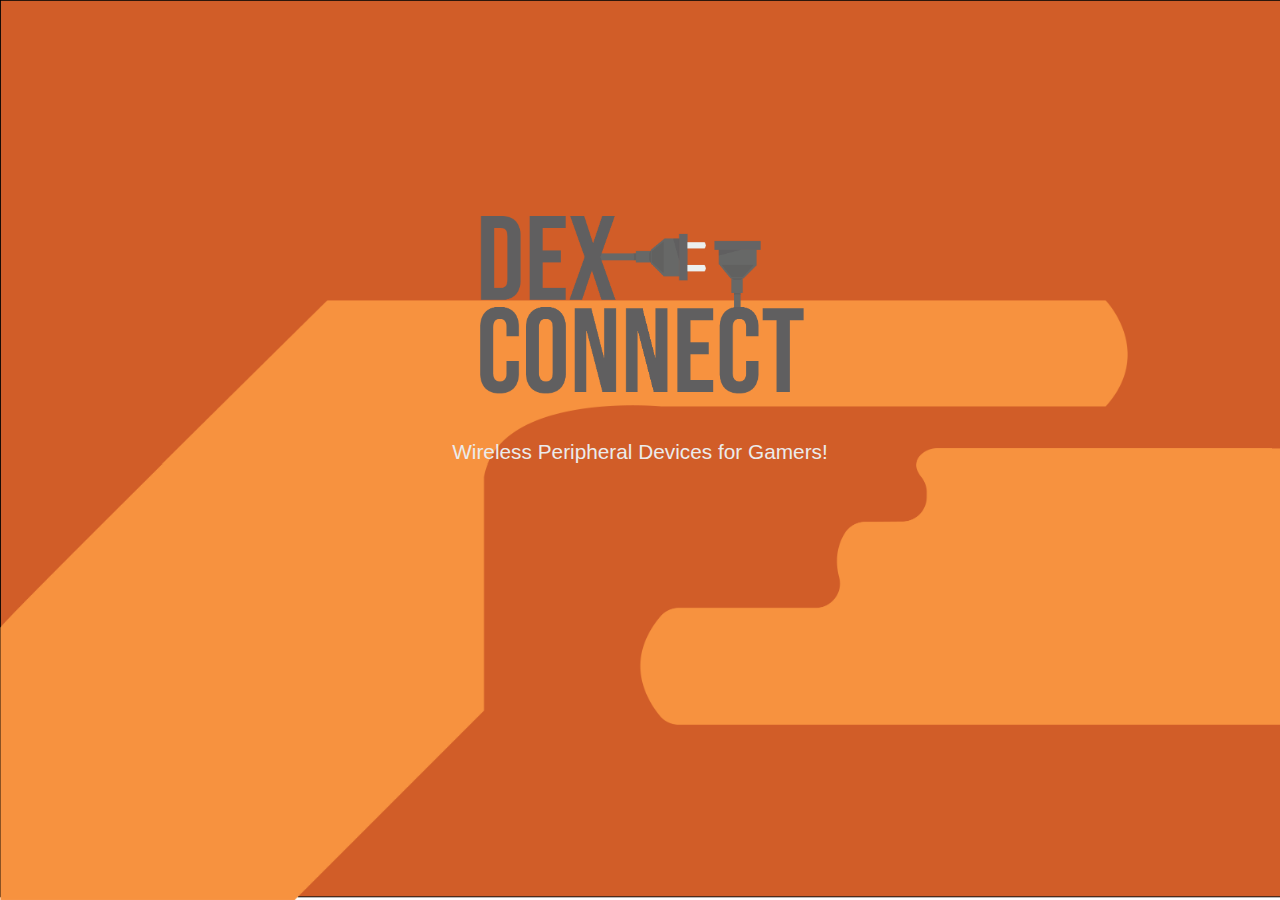
<file: sponsorsWebsites/dexconnectPeripheralDevices/index.htm>
<!DOCTYPE html>
<html>
<head>
    <meta charset="utf-8" />
    <meta http-equiv="X-UA-Compatible" content="IE=edge">
    <title>DEXCONNECT - Peripheral Devices</title>
    <meta name="viewport" content="width=device-width, initial-scale=1">
    <link rel="stylesheet" type="text/css" media="screen" href="style.css" />
</head>
<body>
    <img id="riftLogo" src="img/dexconnectLogo.png" width="329px" height="218px" alt="Dexconnect Wireless Devices Logo">
    <div id="description">
        <p>Wireless Peripheral Devices for Gamers!</p>
        </div>
</body>
</html>
</file>
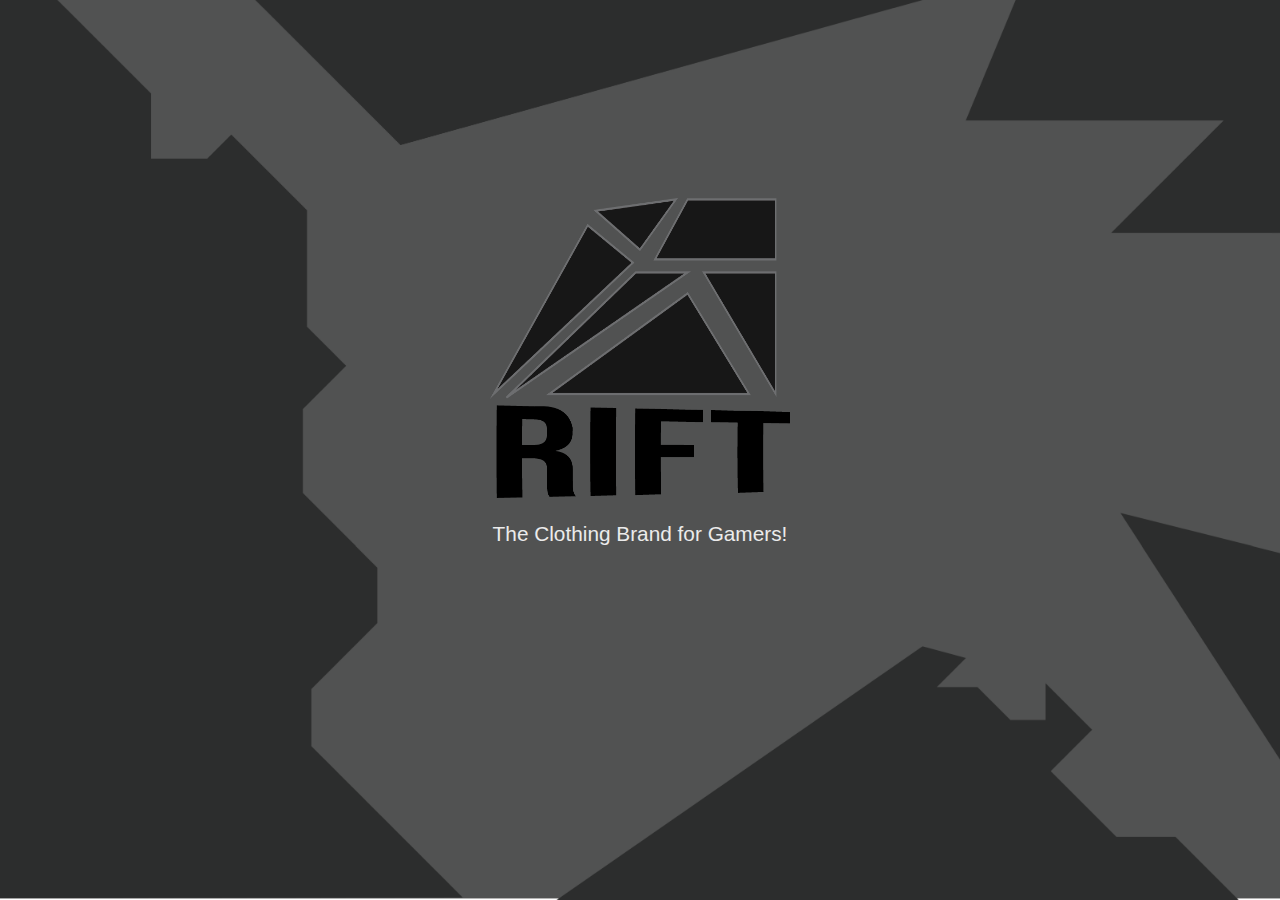
<file: sponsorsWebsites/riftClothing/index.htm>
<!DOCTYPE html>
<html>
<head>
    <meta charset="utf-8" />
    <meta http-equiv="X-UA-Compatible" content="IE=edge">
    <title>Rift - Clothing for Gamers</title>
    <meta name="viewport" content="width=device-width, initial-scale=1">
    <link rel="stylesheet" type="text/css" media="screen" href="style.css" />
</head>
<body>
    <img id="riftLogo" src="img/riftLogo.png" width="300px" height="300px" alt="Rift Clothing Logo">
    <div id="description">
        <p>The Clothing Brand for Gamers!</p>
        </div>
</body>
</html>
</file>
<file: sponsorsWebsites/dexconnectPeripheralDevices/style.css>
body, html{
    display: block;
    text-align: center;
    background-image: url("img/background3.png");
    background-repeat: no-repeat;
    background-size: cover;
    background-attachment: fixed;
    color: rgb(235, 235, 235);
    font-family: 'Segoe UI', Tahoma, Geneva, Verdana, sans-serif;
}
#riftLogo{
    margin-top: 15%;
    position: relative;
}
#description{
    width: 30%;
    margin: 0 auto;
    font-size: 1.3em;
}
</file>
<file: sponsorsWebsites/riftClothing/style.css>
body, html{
    display: block;
    text-align: center;
    background-image: url("img/background2.png");
    background-repeat: no-repeat;
    background-size: cover;
    background-attachment: fixed;
    color: rgb(235, 235, 235);
    font-family: 'Segoe UI', Tahoma, Geneva, Verdana, sans-serif;
}
#riftLogo{
    margin-top: 15%;
    position: relative;
}
#description{
    width: 30%;
    margin: 0 auto;
    font-size: 1.3em;
}
</file>
